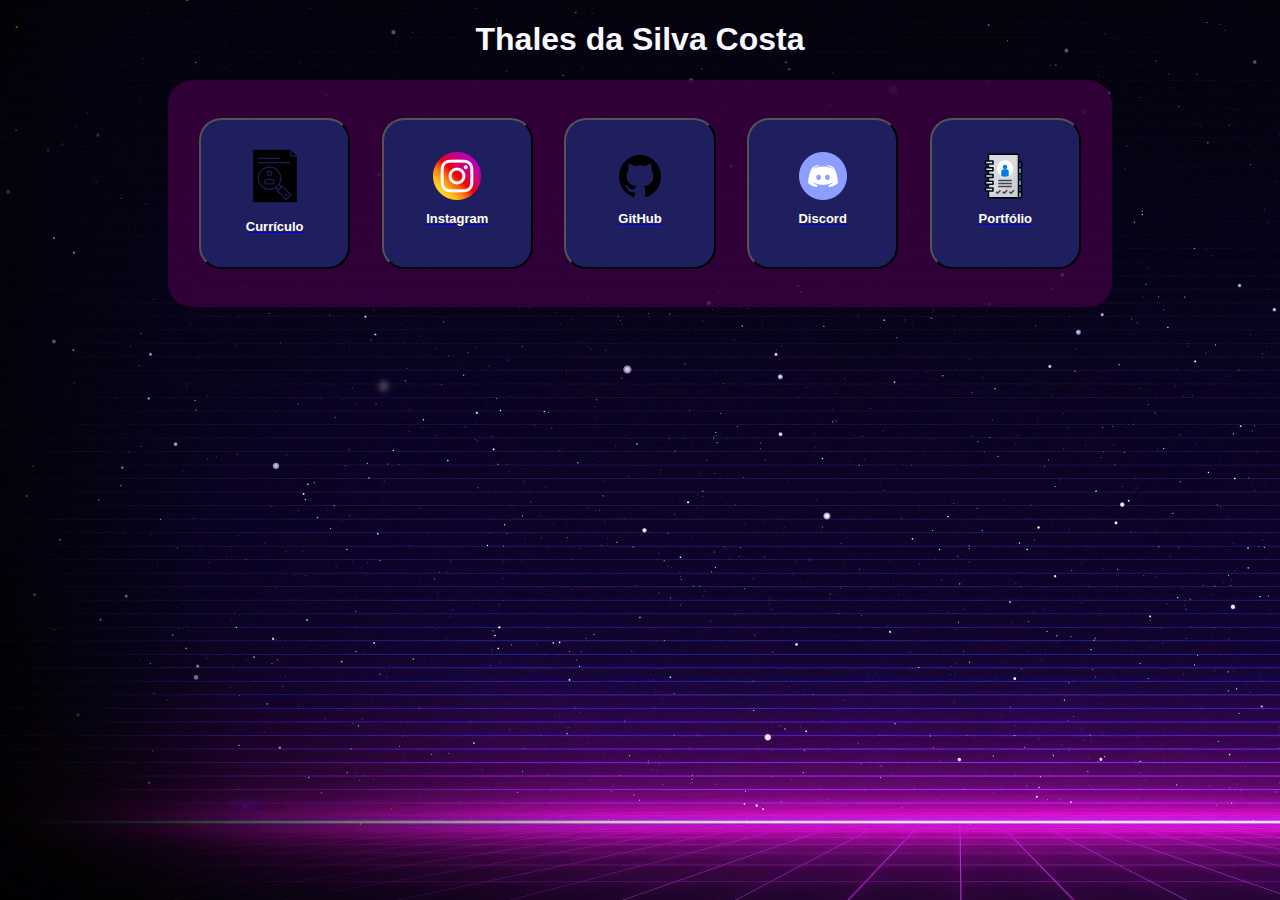
<file: index.html>
<!DOCTYPE html>
<html lang="en">
<head>
    <meta charset="UTF-8">
    <meta http-equiv="X-UA-Compatible" content="IE=edge">
    <meta name="viewport" content="width=device-width, initial-scale=1.0">
    <title> Sobre Mim :) </title>
<link rel="stylesheet" href="./css/style.css">
</head>
<body>
<h1 id="nome"> Thales da Silva Costa </h1>
<div  id="eu">
    <button id="botao"><a href="cur.html"> <img id="cur" src="img/curriculo.png" alt=""> <h1 id="texto">Currículo</h1> </a> </button>
    <button id="botao"><a href="https://www.instagram.com/othalescosta/"> <img src="img/instagram.png" alt=""> <h1 id="texto">Instagram</h1> </a> </button>
    <button id="botao"><a href="https://github.com/Othalescosta"> <img src="img/github.png" alt=""> <h1 id="texto">GitHub</h1> </a> </button>
    <button id="botao"><a href="discord.html"> <img src="/img/discord.png" alt=""> <h1 id="texto">Discord</h1></a> <a href=""></a></button>
    <button id="botao"><a href="Portifólio/portifólio.html"> <img src="/img/portfolio.png" alt=""> <h1 id="texto">Portfólio</h1></a></button>
</div>
<script src="/js/script.js"></script> 
</body>
</html>
</file>
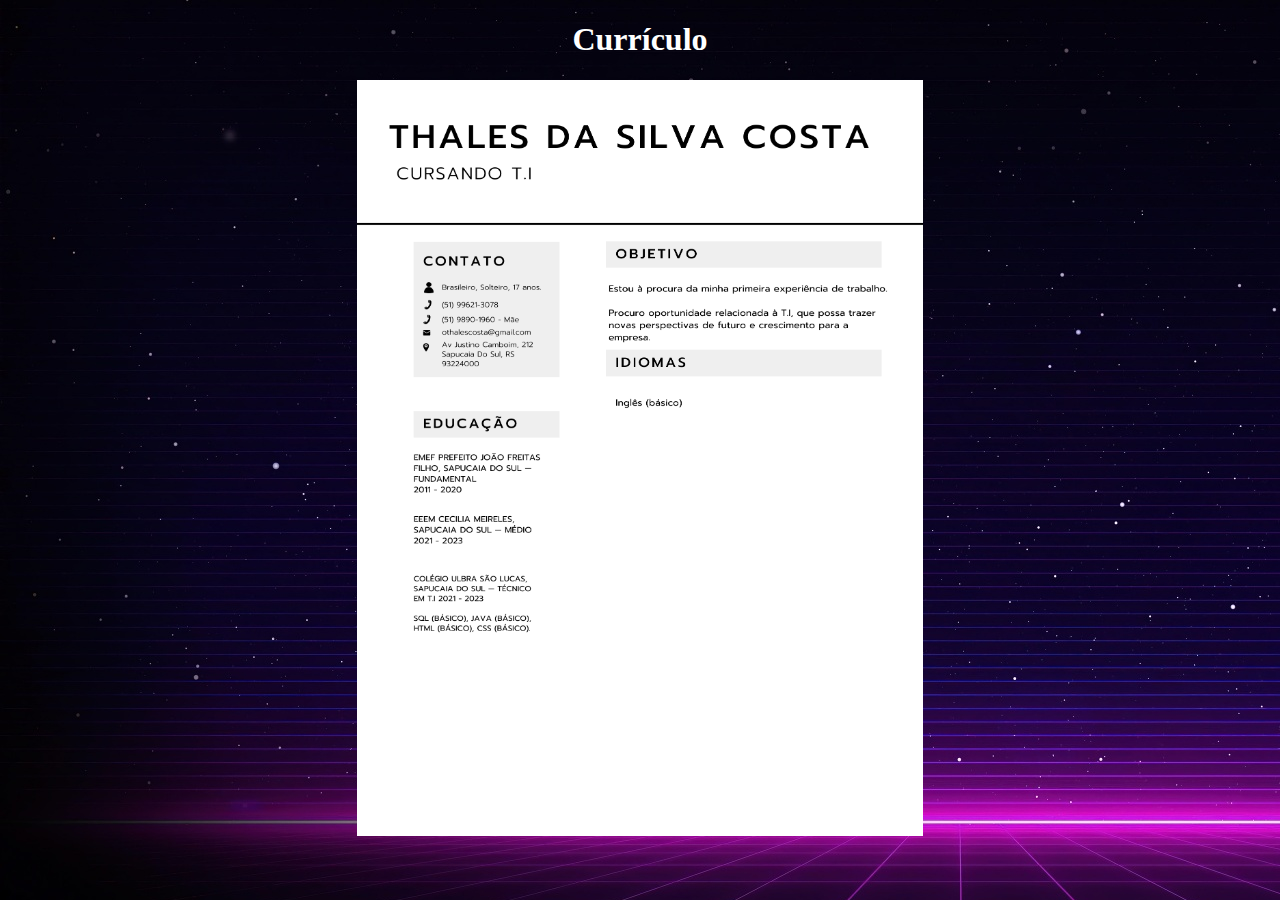
<file: cur.html>
<!DOCTYPE html>
<html lang="en">
<head>
    <meta charset="UTF-8">
    <meta http-equiv="X-UA-Compatible" content="IE=edge">
    <meta name="viewport" content="width=device-width, initial-scale=1.0">
    <title>Currículo</title>
    <style>
    body{
        background-image: url(/img/neon.jpg);
    }
#nome{
    text-align: center;
    color: white;
}
#curri{
    display: flex;
    align-items: center;
    justify-self: center;
    height: 20cm;
    width: 15cm;
    margin: 10px auto;
}
    </style>
</head>
<body>
  <h1 id="nome">Currículo</h1>  
  <img id="curri" src="/img/THALES DA SILVA COSTA- CURRICULUM-1.png" alt="">
</body>
</html>
</file>
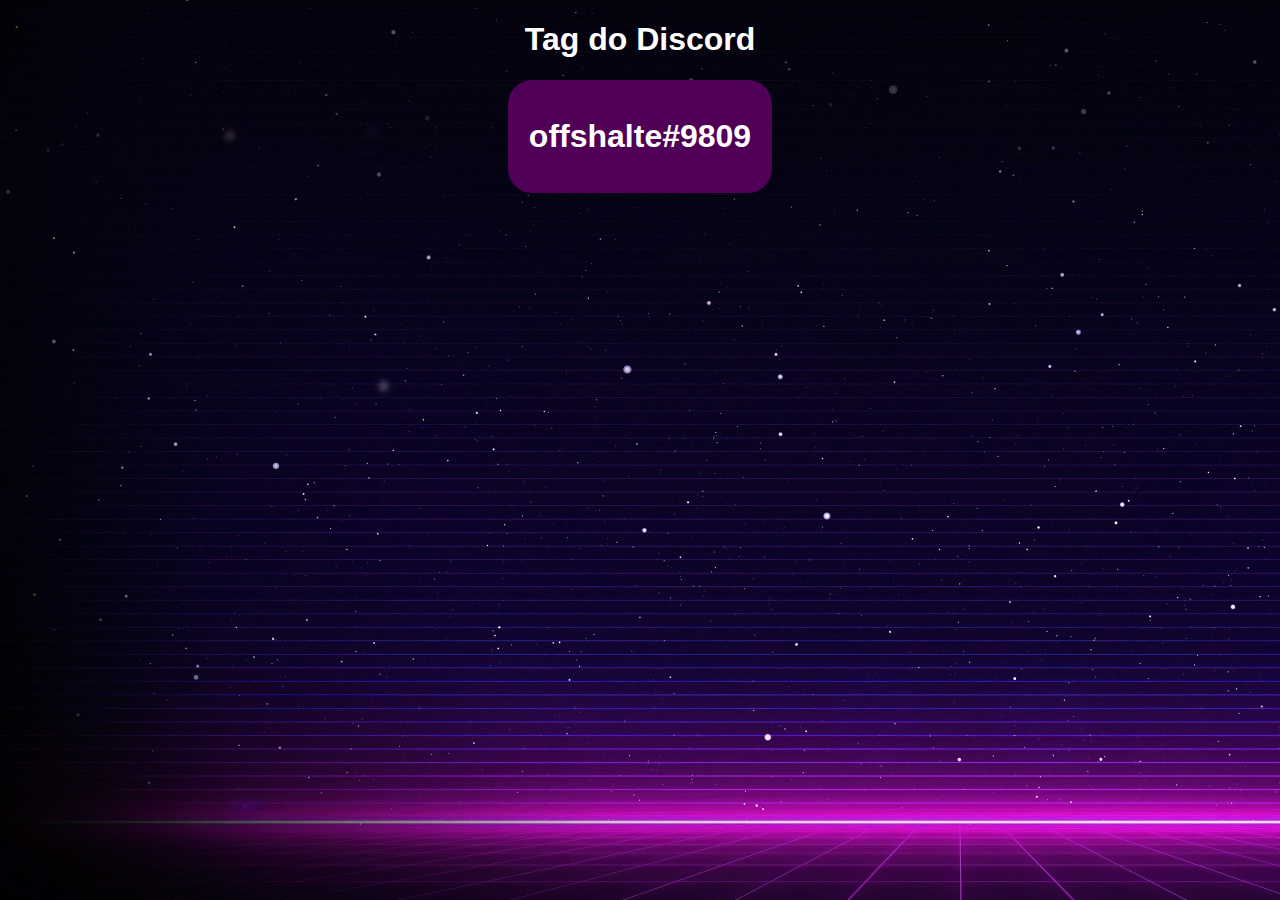
<file: discord.html>
<!DOCTYPE html>
<html lang="en">
<head>
    <meta charset="UTF-8">
    <meta http-equiv="X-UA-Compatible" content="IE=edge">
    <meta name="viewport" content="width=device-width, initial-scale=1.0">
    <title>Tag do Discord</title>
    <link rel="stylesheet" href="./css/style.css">
</head>
<h1 id="tag">Tag do Discord</h1>
<body>
    <div id="secao">
    <h1 id="tag"> offshalte#9809 </h1> 
    </div>
<script src="/js/script.js"></script>
</body>
</html>
</file>
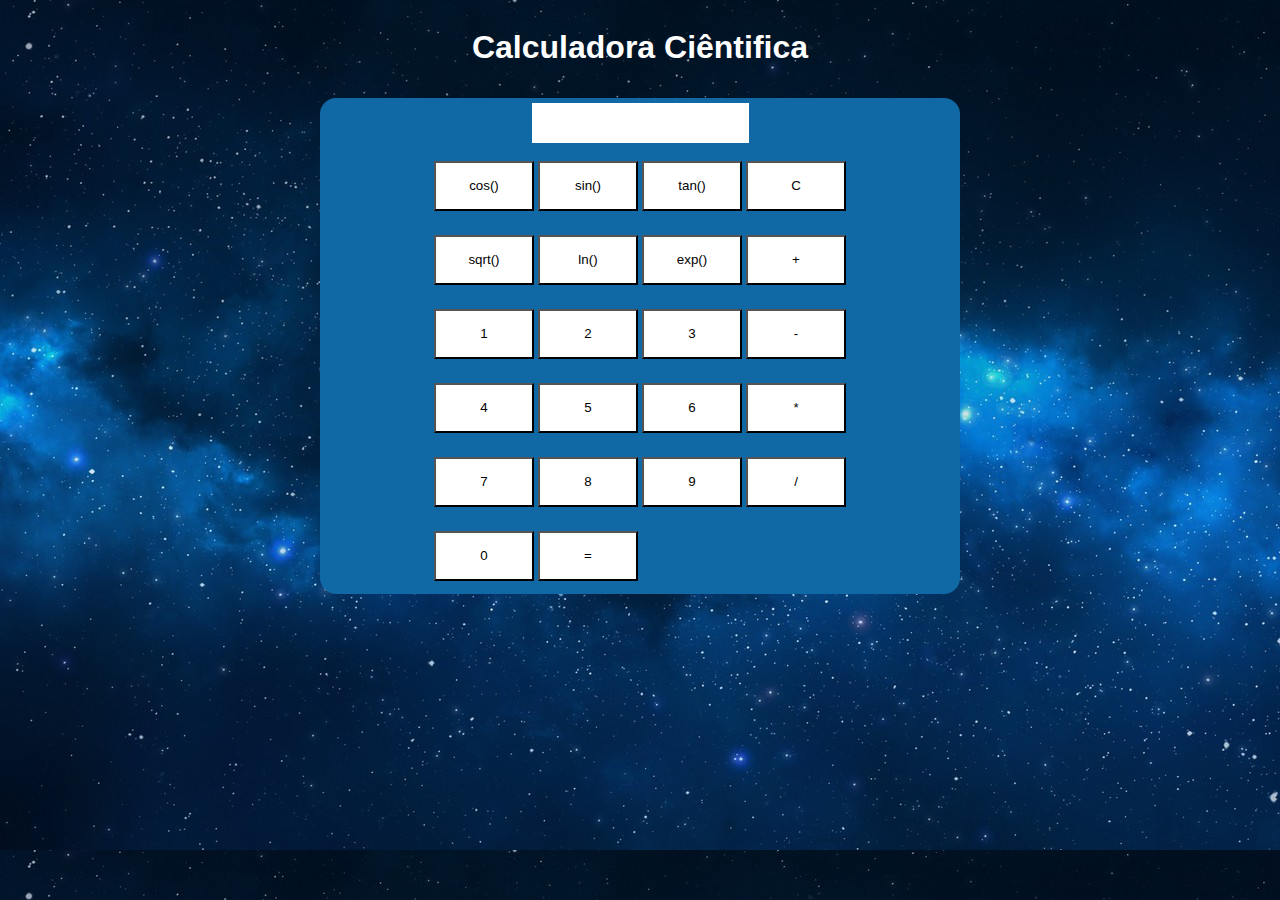
<file: Portifólio/calculadora1.html>
<!DOCTYPE html>
<html lang="en">
<head>
    <meta charset="UTF-8">
    <meta http-equiv="X-UA-Compatible" content="IE=edge">
    <meta name="viewport" content="width=device-width, initial-scale=1.0">
    <title>Calculadora Ciêntifica</title>
    <link rel="stylesheet" href="/css/calculadora.css">
</head>
<body>
    <div class="container">
         <h1 id="titC">Calculadora Ciêntifica</h1>
        <div class="calc1">
            <p id="resultado"></p>
            <table name="f1">               
                <tr>
                    <td><button class="bot" onclick= "if(checkNum(this.form.display.value)) { cos(this.form) }">cos()</button></td>
                    <td><button class="bot" onclick= "if(checkNum(this.form.display.value)) { sin(this.form) }">sin()</button></td>
                    <td><button class="bot" onclick= "if(checkNum(this.form.display.value)) { tan(this.form) }">tan()</button></td>  
                    <td><button class="bot" onclick="clean()">C</button></td>   
                </tr>
                <tr>
                    <td><button class="bot" onclick="insert('sqrt(x)')">sqrt()</button></td>
                    <td><button class="bot" onclick="insert('ln(x)')">ln()</button></td>
                    <td><button class="bot" onclick="insert('exp(x)')">exp()</button></td>
                    <td><button class="bot" onclick="insert('+')">+</button></td>
                </tr>       
                <tr>
                    <td><button class="bot" onclick="insert('1')">1</button></td>
                    <td><button class="bot" onclick="insert('2')">2</button></td>
                    <td><button class="bot" onclick="insert('3')">3</button></td>
                    <td><button class="bot" onclick="insert('-')">-</button></td>
                </tr>
                <tr>
                    <td><button class="bot" onclick="insert('4')">4</button></td>
                    <td><button class="bot" onclick="insert('5')">5</button></td>
                    <td><button class="bot" onclick="insert('6')">6</button></td>
                    <td><button class="bot" onclick="insert('*')">*</button></td>
                </tr>
                    <td><button class="bot" onclick="insert('7')">7</button></td>
                    <td><button class="bot" onclick="insert('8')">8</button></td>
                    <td><button class="bot" onclick="insert('9')">9</button></td>
                    <td><button class="bot" onclick="insert('/')">/</button></td>
                </tr>
                <tr> 
                    <td><button class="bot" onclick="insert('0')">0</button></td>
                    <td><button class="bot" onclick="calcular()">=</button></td>  
                </tr>
            </table>
        </div>
    </div>
    <script src="/js/calc.js"></script>
</body>
</html>
</file>
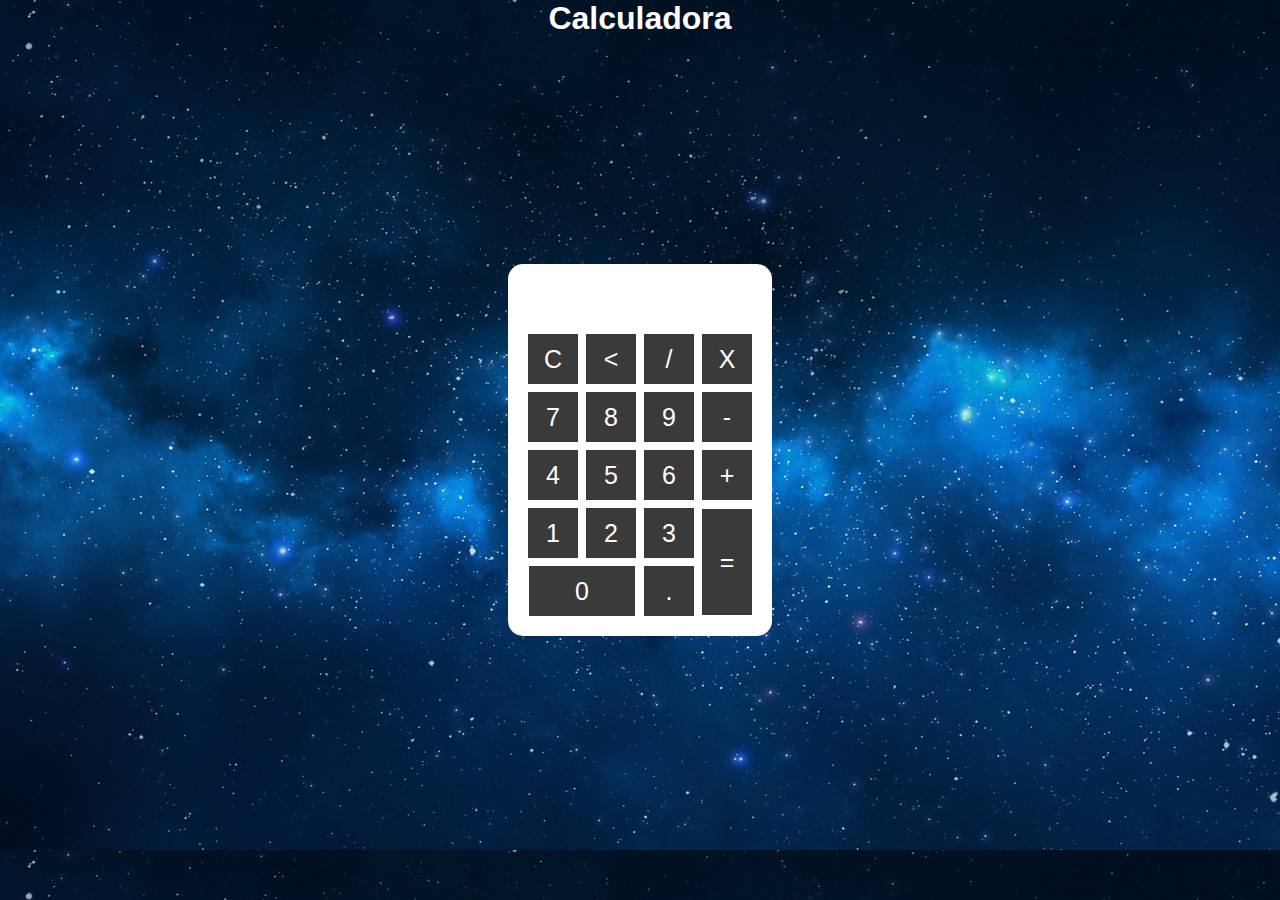
<file: Portifólio/calculadora2.html>
<!DOCTYPE html>
<html lang="en">
<head>
    <meta charset="UTF-8">
    <meta http-equiv="X-UA-Compatible" content="IE=edge">
    <meta name="viewport" content="width=device-width, initial-scale=1.0">
    <title>Calculadora</title>
    <link rel="stylesheet" href="/css/calculadora2.css">
</head>
<body>   
 <div class="fundo">
    <h1>Calculadora</h1>
    <div class="calculadora">
    <p id="resultado"></p>    
    <table>
        <tr>
            <td><button class="botao" onclick="clean()">C</button></td>
            <td><button class="botao" onclick="back()"><</button></td>
            <td><button class="botao" onclick="insert('/')">/</button></td>
            <td><button class="botao" onclick="insert('*')">X</button></td>
        </tr>
        <tr>
            <td><button class="botao" onclick="insert('7')">7</button></td>
            <td><button class="botao" onclick="insert('8')">8</button></td>
            <td><button class="botao" onclick="insert('9')">9</button></td>
            <td><button class="botao" onclick="insert('-')">-</button></td>
        </tr>
        <tr>
            <td><button class="botao" onclick="insert('4')">4</button></td>
            <td><button class="botao" onclick="insert('5')">5</button></td>
            <td><button class="botao" onclick="insert('6')">6</button></td>
            <td><button class="botao" onclick="insert('+')">+</button></td>
        </tr>
        <tr>
            <td><button class="botao" onclick="insert('1')">1</button></td>
            <td><button class="botao" onclick="insert('2')">2</button></td>
            <td><button class="botao" onclick="insert('3')">3</button></td>
            <td rowspan="2"><button class="botao" style="height: 106px;" onclick="calcular()">=</button></td>
        </tr>
        <tr>
            <td colspan="2"><button class="botao" style="width: 106px;" onclick="insert('0')">0</button></td>
            <td><button class="botao" onclick="insert('.')">.</button></td>
        </tr>
        </table>
        </div>
    </div>
 <script src="/js/calc2.js"></script>
</body>
</html>
</file>
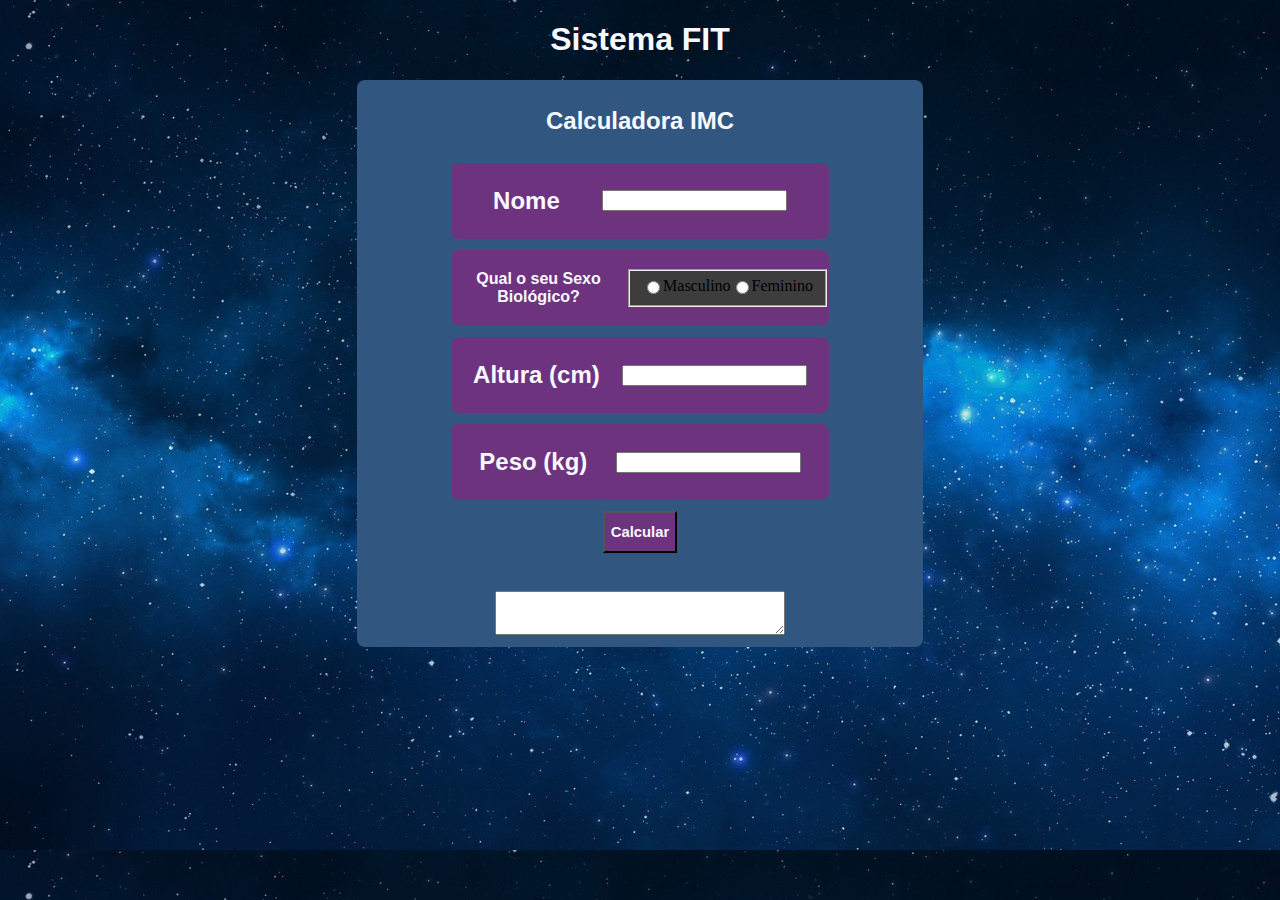
<file: Portifólio/IMC.html>
<!DOCTYPE html>
<html lang="en">
<head>
    <meta charset="UTF-8">
    <meta http-equiv="X-UA-Compatible" content="IE=edge">
    <meta name="viewport" content="width=device-width, initial-scale=1.0">
    <title>Sistema FIT</title>
    <link rel="stylesheet" href="/css/IMC.css">  
</head>
<h1 id="tit">Sistema FIT</h1>
<body> 
    <div class="form">
    <h1 id="formtit"> Calculadora IMC </h1>
    <div class="valores">
        <h1 id="formtit"> Nome </h1>
        <input id= "nome" type="text">
    </div>
    <div class="valores">
        <h1 id="formtit2">Qual o seu Sexo Biológico?</h1>
        <fieldset id="sexselect">
        <input type="Radio" name="sexo" id="mas" value="Masculino" >
        <label for="Masculino">Masculino</label>
        <input type="Radio" name="sexo" id="fem" value="Feminino">
        <label for="Feminino">Feminino</label> 
        </fieldset>     
    </div>
    <div class="valores">
        <h1 id="formtit">Altura (cm)</h1>
            <input id="altura" type="number">
    </div>
    <div class="valores">
        <h1 id="formtit">Peso (kg)</h1>
        <input id="peso" type="number">
    </div>
    <button id="botao1" onclick="calculate()"> <h1 id="formtit2">Calcular</h1></button>
<textarea name="" id="areatext" rows="8"></textarea>
</div>
</main>
<script src="/js/script.js"></script> 
</body>
</html>
</file>
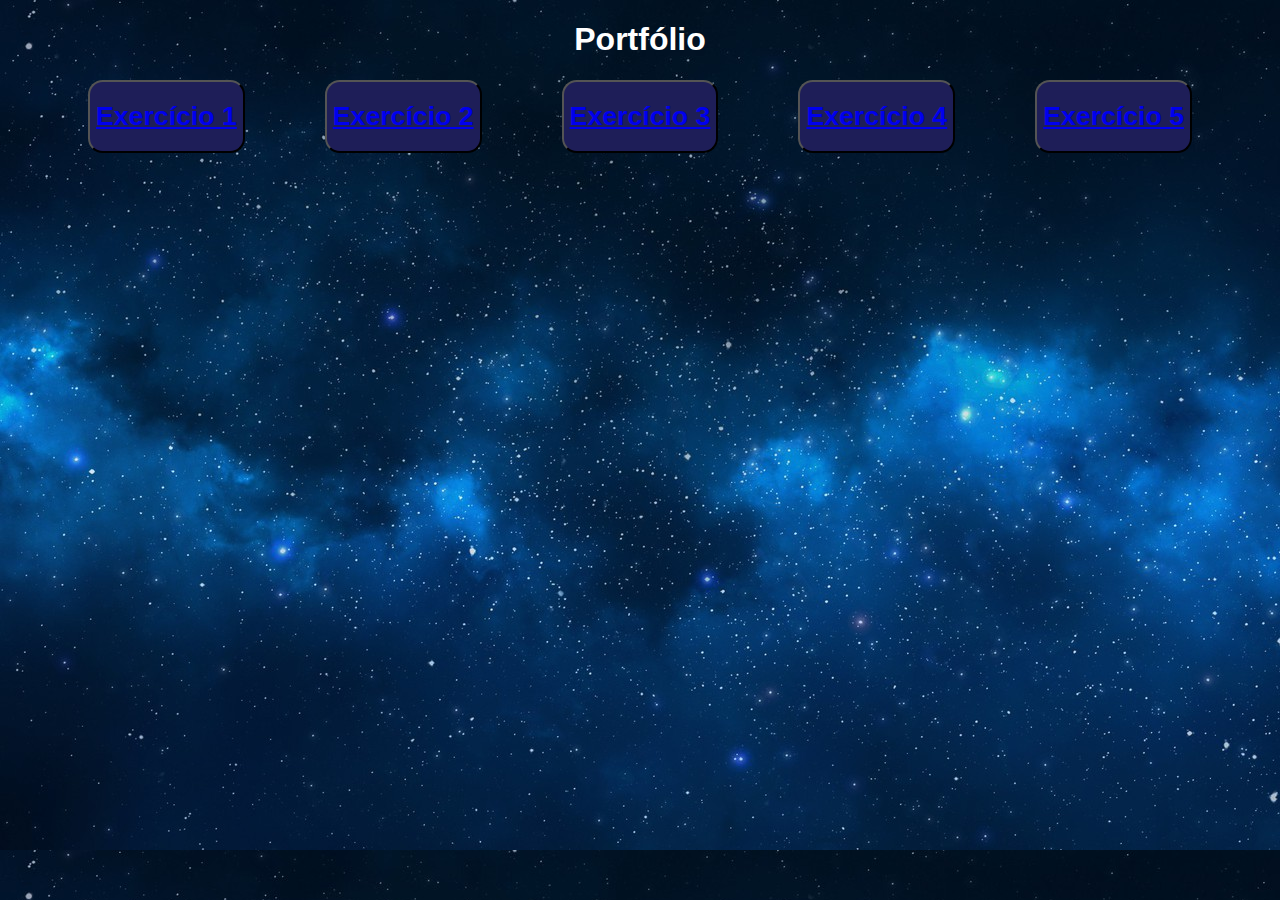
<file: Portifólio/portifólio.html>
<!DOCTYPE html>
<html lang="en">
<head>
    <meta charset="UTF-8">
    <meta http-equiv="X-UA-Compatible" content="IE=edge">
    <meta name="viewport" content="width=device-width, initial-scale=1.0">
    <title>Portfólio</title>
    <link rel="stylesheet" href="/css/portfólio.css">
</head>
<body>
    <h1 id="tit">Portfólio</h1>
    <div  id="exer">
    <button id="botao2"><a href="IMC.html"> <h1>Exercício 1</h1> </a></button>
    <button id="botao2"><a href="pagamento.html"> <h1>Exercício 2</h1> </a></button>
    <button id="botao2"><a href="calculadora1.html"> <h1>Exercício 3</h1></a></button>
    <button id="botao2"><a href="calculadora2.html"> <h1>Exercício 4</h1></a></button>
    <button id="botao2"><a href="listaCompras.html"> <h1>Exercício 5</h1></a></button>
    </div>
</body>
</html>
</file>
<file: css/style.css>
body {

   background-image: url(/img/neon.jpg);

}
#nome {
   text-align: center;
   font-style:normal;
   font-family:'Lucida Sans', 'Lucida Sans Regular', 'Lucida Grande', 'Lucida Sans Unicode', Geneva, Verdana, sans-serif;
   color: ghostwhite; 
}
#eu {
background-color: rgba(59, 0, 65, 0.801);
display: flex;
justify-content:space-evenly;
align-items: center;
border-radius: 3ch;
border-color: white;
height: 6cm;
width: 25cm;
margin: 10px auto;
}
#botao {
   background-color: rgb(31, 31, 95);
   border-color: black;
   border-radius:0,8cm;
   font-family: 'Lucida Sans', 'Lucida Sans Regular', 'Lucida Grande', 'Lucida Sans Unicode', Geneva, Verdana, sans-serif;
   height: 4cm;
   width: 4cm;
   border-radius: 3ch;
}
#texto{
   color: white;
   text-align: center;
   font-size: small;
}

#tag{
   text-align: center;
   font-family: 'Lucida Sans', 'Lucida Sans Regular', 'Lucida Grande', 'Lucida Sans Unicode', Geneva, Verdana, sans-serif;
   color: #ffffff;
}
#secao{
   display: flex;
   align-items: center;
   justify-content: center;
   height: 3cm;
   width: 7cm;
   background-color: rgb(80, 0, 87);
   border-radius: 3ch;
   border-color: black;
   margin: 10px auto;
}
</file>
<file: css/calculadora.css>
body {
    background-image: url(/img/night2.jpg);
}

.container {
    margin: 0px auto;
    display: flex;
    justify-content: space-between;
    flex-direction: column;
    align-items: center;
    width: 25cm;
   
    border-radius: 2ch ;

}

.calc1 {
    display: flex;
    justify-content: center;
    align-items: center;
    flex-direction: column;
    background-color: rgb(16, 105, 165);
    width: 50vw;
    margin: 10px auto;
    border-radius: 2ch;
}

form {
    margin: 20px auto;
    width: 30vw;
    justify-content: center;
    align-items: center;
    flex-direction: row;
}

.bot {
    width: 100px;
    height: 50px;
    padding: 10px;
    margin: 10px auto;
    color: rgb(0, 0, 0);
    font-family: 'Lucida Sans', 'Lucida Sans Regular', 'Lucida Grande', 'Lucida Sans Unicode', Geneva, Verdana, sans-serif;
    background-color: rgb(255, 255, 255);
}

form .box {
    width: 90%;
    height: 30px;
    margin: 0 auto;
}
#titC{
    font-family: 'Lucida Sans', 'Lucida Sans Regular', 'Lucida Grande', 'Lucida Sans Unicode', Geneva, Verdana, sans-serif;
    color: white;
}
#btn1{
    justify-content: center;
}
#resultado{
    background-color: white;
    width: 207px;
    height: 30px;
    margin: 5px;
    font-size: 25px;
    color: black;
    text-align: right;
    padding: 5px;
}
</file>
<file: css/calculadora2.css>
*{
    margin: 0;
    padding: 0;
}
.fundo{
    background-image: url(/img/night2.jpg);
    height: 100vh;
    color: #fff;
    font-family: Arial, Helvetica, sans-serif;
    text-align: center;
}
.calculadora{
    position: absolute;
    background-color: rgb(255, 255, 255);
    top: 50%;
    left: 50%;
    transform: translate(-50%,-50%);
    border-radius: 15px;
    padding: 15px;
}
.botao{
    width: 50px;
    height: 50px;
    font-size: 25px;
    cursor: pointer;
    margin: 3px;
    background-color: rgb(58, 58, 58);
    border: none;
    color: #fff;
}
.botao:hover{
    background-color: black;
}
#resultado{
    background-color: white;
    width: 207px;
    height: 30px;
    margin: 5px;
    font-size: 25px;
    color: black;
    text-align: right;
    padding: 5px;
}
</file>
<file: css/IMC.css>
body{
    background-image: url(/img/night2.jpg);
}
#formtit{
    color: ghostwhite;
    font-family: 'Lucida Sans', 'Lucida Sans Regular', 'Lucida Grande', 'Lucida Sans Unicode', Geneva, Verdana, sans-serif;
    font-size: 3ch;    
    display: flex; 
    align-items: flex-start;   
}
#formtit2{
    color: ghostwhite;
    font-family: 'Lucida Sans', 'Lucida Sans Regular', 'Lucida Grande', 'Lucida Sans Unicode', Geneva, Verdana, sans-serif;
    font-size: 2ch;    
    display: flex; 
    align-items: flex-start; 
}
#tit{
    color: ghostwhite;
    font-family: 'Lucida Sans', 'Lucida Sans Regular', 'Lucida Grande', 'Lucida Sans Unicode', Geneva, Verdana, sans-serif;
    text-align: center;
}
.form{
    background-color: rgb(49, 87, 129);
    display: flex;
    align-items: center;
    justify-content: space-evenly;
    flex-direction: column;
    margin: 10px auto;
    height: 15cm;
    width: 15cm;
    border-radius: 1ch;
}
.valores{
    background-color: rgba(118, 46, 126, 0.884);
    display: flex;
    justify-content:space-evenly;
    align-items: center;
    border-radius: 1ch;
    border-color: white;
    height: 2cm ;
    width: 10cm;
    text-align: center;
}
#sexselect{
    display: flex;
    justify-content: space-around;
    background-color: rgb(61, 61, 61);
}
#botao1{
    background-color: rgba(118, 46, 126, 0.884); 
}
#areatext{
    width: 50%;
    height: 1cm;
    margin-top: 2em;
    display: flex;
    align-items: center;
    justify-content: center;
    margin-top: 10px auto;
}
</file>
<file: css/portfólio.css>
body {
    background-image: url(/img/night2.jpg);
}
#tit{
    text-align: center;
    font-family: 'Lucida Sans', 'Lucida Sans Regular', 'Lucida Grande', 'Lucida Sans Unicode', Geneva, Verdana, sans-serif;
    color: white;

}
#botao2{
    font-family: 'Lucida Sans', 'Lucida Sans Regular', 'Lucida Grande', 'Lucida Sans Unicode', Geneva, Verdana, sans-serif;
    background-color: rgb(30, 30, 88);
    border-radius: 2ch;
    color: white;
}
#exer{
    display: flex;
    justify-content: center;
    justify-content: space-evenly;
    
}
</file>
